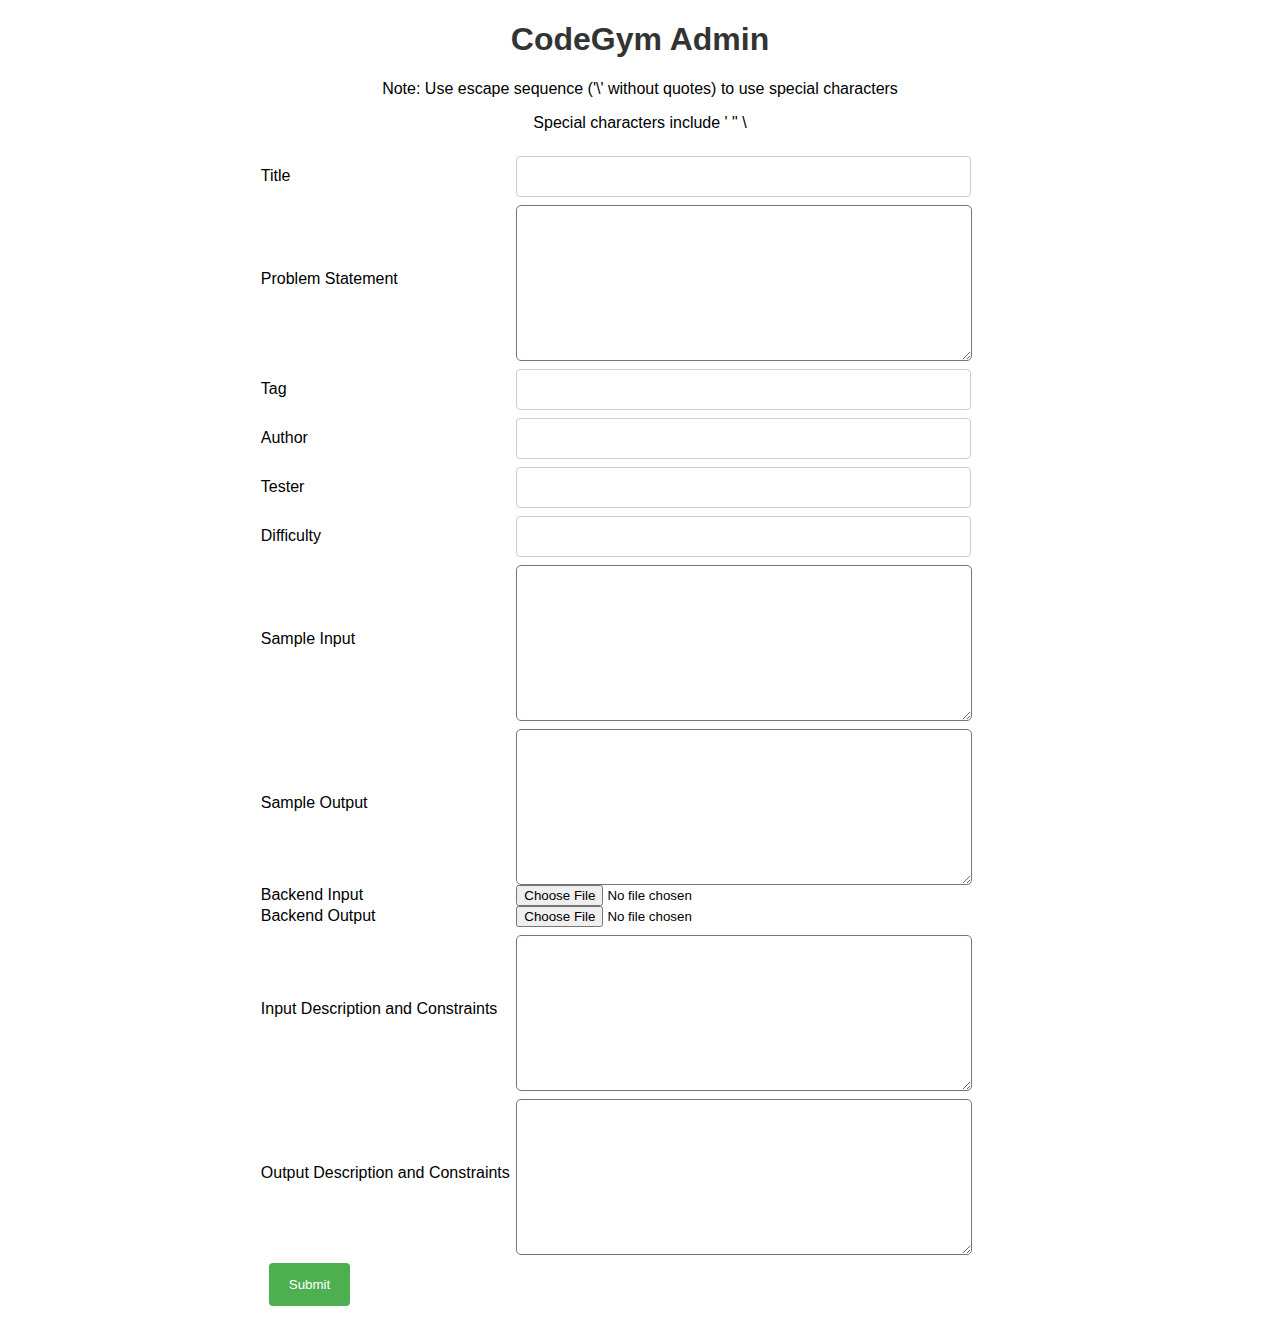
<file: admin.html>
<!DOCTYPE html>
<html>
<head>
	<title>
		Admin Page
	</title>
	<style>
		html{
			font-family: sans-serif;
		}
		input[type=text], select {
			margin-right: auto;
			margin-left:auto; 
			width:45%;
			padding: 12px 20px;
			margin-top: 8px;
			display: inline-block;
			border: 1px solid #ccc;
			border-radius: 4px;
			box-sizing: border-box;
		}
		form{
			text-align: left;
			margin-left: 20%;
			
		}
		input[type=submit] {
			background-color: #4CAF50;
			color: white;
			padding: 14px 20px;
			margin: 8px 8px;
			border: none;
			border-radius: 4px;
			cursor: pointer;
		}

		input[type=submit]:hover {
			background-color: #45a049;
		}
		label{
			display: inline-block;
		}
		textarea {
			border-radius: 5px;
			margin-top: 8px;
		}
		.elongated{
			height: 150px;
			width: 44.5%;
		}
		.formfield *{
			vertical-align: middle;
		}
	</style>
</head>
<body>
	<h1 style="text-align: center; color: #333;">CodeGym Admin</h1>
	<p style="text-align: center;">Note: Use escape sequence ('\' without quotes) to use special characters</p>
	<p style="text-align: center;">Special characters include ' " \</p>
	<form action="admin_backend.php" method="post" enctype="multipart/form-data">
		<label for="title">Title</label>
		<input type="text" name="title" required><br>

		<div class="formfield">
			<label for="problem_statement">Problem Statement</label>
			<textarea type="text" class="elongated" name="problem_statement" required></textarea><br>
		</div>

		<label for="tag">Tag</label>
		<input type="text" name="tag" required><br>

		<label for="author">Author</label>
		<input type="text" name="author" required><br> 

		<label for="tester">Tester</label>
		<input type="text" name="tester" required><br>

		<label for="difficulty">Difficulty</label>
		<input type="text" name="difficulty" required><br>

		<div class="formfield">
			<label for="sample_input">Sample Input</label>
			<textarea type="text" class="elongated" name="sample_input" required></textarea><br>
		</div>

		<div class="formfield">
			<label for="sample_output">Sample Output</label>
			<textarea type="text" class="elongated" name="sample_output" required></textarea><br>
		</div>
		<div class="formfield">
			<label for="backend_input">Backend Input</label>
			<input type="file" name="backend_input" id="backend_input">
		</div>
		<div class="formfield">
			<label for="backend_output">Backend Output</label>
			<input type="file" name="backend_output" id="backend_output">
		</div>
		<div class="formfield">
			<label for="input_text">Input Description and Constraints</label>
			<textarea type="text" class="elongated" name="input_text" required></textarea><br>
		</div>

		<div class="formfield">
			<label for="output_text" id="max">Output Description and Constraints</label>
			<textarea type="text" class="elongated" name="output_text" required></textarea><br>
		</div>

		<input type="submit" value="Submit">
	</form>
	<script type="text/javascript">
		var width = document.getElementById('max').offsetWidth;
		width += 2;
		width += "px";
		for(var i = 0; i<12; i++)
			document.getElementsByTagName('label')[i].style.width = width ;
	</script>
</body>
</html>
<!DOCTYPE html>
</file>
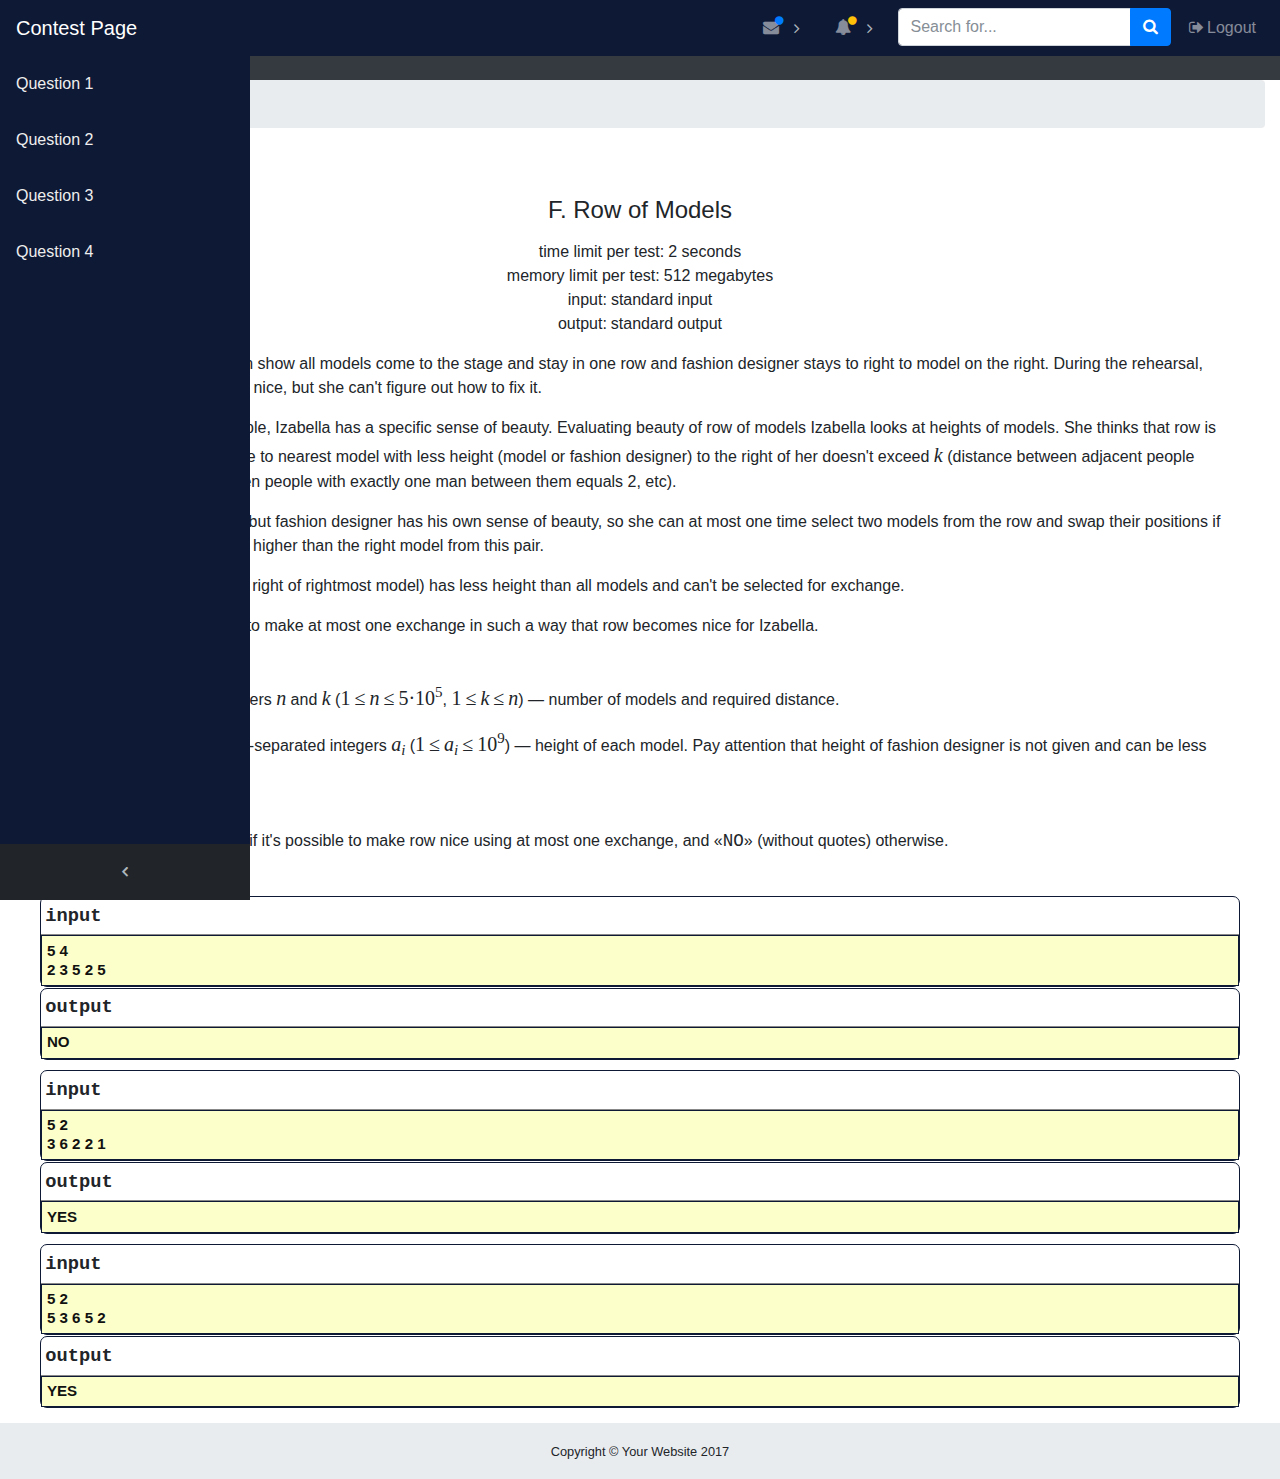
<file: contest.html>
<!DOCTYPE html>
<html lang="en">

<head>
  <meta charset="utf-8">
  <meta http-equiv="X-UA-Compatible" content="IE=edge">
  <meta name="viewport" content="width=device-width, initial-scale=1, shrink-to-fit=no">
  <meta name="description" content="">
  <meta name="author" content="">
  <title>SB Admin - Start Bootstrap Template</title>
  <!-- Bootstrap core CSS-->
  <link href="vendor/bootstrap/css/bootstrap.min.css" rel="stylesheet">
  <!-- Custom fonts for this template-->
  <link href="vendor/font-awesome/css/font-awesome.min.css" rel="stylesheet" type="text/css">
  <!-- Custom styles for this template-->
  <link href="css/sb-admin.css" rel="stylesheet">
  <link href="css/problem-statement.css" rel="stylesheet">
</head>

<body class="fixed-nav sticky-footer bg-dark" id="page-top">
  <!-- Navigation-->
  <<nav class="navbar navbar-expand-lg navbar-dark fixed-top" id="mainNav" style="background-color: #0E1935">
    <div class="navbar-brand">Contest Page</div>
    <button class="navbar-toggler navbar-toggler-right" type="button" data-toggle="collapse" data-target="#navbarResponsive" aria-controls="navbarResponsive" aria-expanded="false" aria-label="Toggle navigation">
      <span class="navbar-toggler-icon"></span>
    </button>
    <div class="collapse navbar-collapse" id="navbarResponsive">

      <ul class="navbar-nav navbar-sidenav" id="exampleAccordion">
        <li class="nav-item" data-toggle="tooltip" data-placement="right" title="Dashboard">
          <a class="nav-link">
            <span class="nav-link-text">Question 1</span>
          </a>
        </li>
        <li class="nav-item" data-toggle="tooltip" data-placement="right" title="Dashboard">
          <a class="nav-link">
            <span class="nav-link-text">Question 2</span>
          </a>
        </li>
        <li class="nav-item" data-toggle="tooltip" data-placement="right" title="Dashboard">
          <a class="nav-link">
            <span class="nav-link-text">Question 3</span>
          </a>
        </li>
        <li class="nav-item" data-toggle="tooltip" data-placement="right" title="Dashboard">
          <a class="nav-link">
            <span class="nav-link-text">Question 4</span>
          </a>
        </li>
        <!-- <li class="nav-item" data-toggle="tooltip" data-placement="right" title="Components">
          <a class="nav-link nav-link-collapse collapsed" data-toggle="collapse" href="#collapseComponents" data-parent="#exampleAccordion">
            <i class="fa fa-fw fa-wrench"></i>
            <span class="nav-link-text">Components</span>
          </a>
          <ul class="sidenav-second-level collapse" id="collapseComponents">
            <li>
              <a href="navbar.html">Navbar</a>
            </li>
            <li>
              <a href="cards.html">Cards</a>
            </li>
          </ul>
        </li>
        <li class="nav-item" data-toggle="tooltip" data-placement="right" title="Example Pages">
          <a class="nav-link nav-link-collapse collapsed" data-toggle="collapse" href="#collapseExamplePages" data-parent="#exampleAccordion">
            <i class="fa fa-fw fa-file"></i>
            <span class="nav-link-text">Example Pages</span>
          </a>
          <ul class="sidenav-second-level collapse" id="collapseExamplePages">
            <li>
              <a href="login.html">Login Page</a>
            </li>
            <li>
              <a href="register.html">Registration Page</a>
            </li>
            <li>
              <a href="forgot-password.html">Forgot Password Page</a>
            </li>
            <li>
              <a href="blank.html">Blank Page</a>
            </li>
          </ul>
        </li> 
        <li class="nav-item" data-toggle="tooltip" data-placement="right" title="Menu Levels">
          <a class="nav-link nav-link-collapse collapsed" data-toggle="collapse" href="#collapseMulti" data-parent="#exampleAccordion">
            <i class="fa fa-fw fa-sitemap"></i>
            <span class="nav-link-text">Menu Levels</span>
          </a>
          <ul class="sidenav-second-level collapse" id="collapseMulti">
            <li>
              <a href="#">Second Level Item</a>
            </li>
            <li>
              <a href="#">Second Level Item</a>
            </li>
            <li>
              <a href="#">Second Level Item</a>
            </li>
            <li>
              <a class="nav-link-collapse collapsed" data-toggle="collapse" href="#collapseMulti2">Third Level</a>
              <ul class="sidenav-third-level collapse" id="collapseMulti2">
                <li>
                  <a href="#">Third Level Item</a>
                </li>
                <li>
                  <a href="#">Third Level Item</a>
                </li>
                <li>
                  <a href="#">Third Level Item</a>
                </li>
              </ul>
            </li>
          </ul>
        </li>
        <li class="nav-item" data-toggle="tooltip" data-placement="right" title="Link">
          <a class="nav-link" href="#">
            <i class="fa fa-fw fa-link"></i>
            <span class="nav-link-text">Link</span>
          </a>
        </li>-->
      </ul>
      <ul class="navbar-nav sidenav-toggler">
        <li class="nav-item">
          <a class="nav-link text-center" id="sidenavToggler">
            <i class="fa fa-fw fa-angle-left"></i>
          </a>
        </li>
      </ul>
      <ul class="navbar-nav ml-auto">
        <li class="nav-item dropdown">
          <a class="nav-link dropdown-toggle mr-lg-2" id="messagesDropdown" href="#" data-toggle="dropdown" aria-haspopup="true" aria-expanded="false">
            <i class="fa fa-fw fa-envelope"></i>
            <span class="d-lg-none">Messages
              <span class="badge badge-pill badge-primary">12 New</span>
            </span>
            <span class="indicator text-primary d-none d-lg-block">
              <i class="fa fa-fw fa-circle"></i>
            </span>
          </a>
          <div class="dropdown-menu" aria-labelledby="messagesDropdown">
            <h6 class="dropdown-header">New Messages:</h6>
            <div class="dropdown-divider"></div>
            <a class="dropdown-item" href="#">
              <strong>David Miller</strong>
              <span class="small float-right text-muted">11:21 AM</span>
              <div class="dropdown-message small">Hey there! This new version of SB Admin is pretty awesome! These messages clip off when they reach the end of the box so they don't overflow over to the sides!</div>
            </a>
            <div class="dropdown-divider"></div>
            <a class="dropdown-item" href="#">
              <strong>Jane Smith</strong>
              <span class="small float-right text-muted">11:21 AM</span>
              <div class="dropdown-message small">I was wondering if you could meet for an appointment at 3:00 instead of 4:00. Thanks!</div>
            </a>
            <div class="dropdown-divider"></div>
            <a class="dropdown-item" href="#">
              <strong>John Doe</strong>
              <span class="small float-right text-muted">11:21 AM</span>
              <div class="dropdown-message small">I've sent the final files over to you for review. When you're able to sign off of them let me know and we can discuss distribution.</div>
            </a>
            <div class="dropdown-divider"></div>
            <a class="dropdown-item small" href="#">View all messages</a>
          </div>
        </li>
        <li class="nav-item dropdown">
          <a class="nav-link dropdown-toggle mr-lg-2" id="alertsDropdown" href="#" data-toggle="dropdown" aria-haspopup="true" aria-expanded="false">
            <i class="fa fa-fw fa-bell"></i>
            <span class="d-lg-none">Alerts
              <span class="badge badge-pill badge-warning">6 New</span>
            </span>
            <span class="indicator text-warning d-none d-lg-block">
              <i class="fa fa-fw fa-circle"></i>
            </span>
          </a>
          <div class="dropdown-menu" aria-labelledby="alertsDropdown">
            <h6 class="dropdown-header">New Alerts:</h6>
            <div class="dropdown-divider"></div>
            <a class="dropdown-item" href="#">
              <span class="text-success">
                <strong>
                  <i class="fa fa-long-arrow-up fa-fw"></i>Status Update</strong>
              </span>
              <span class="small float-right text-muted">11:21 AM</span>
              <div class="dropdown-message small">This is an automated server response message. All systems are online.</div>
            </a>
            <div class="dropdown-divider"></div>
            <a class="dropdown-item" href="#">
              <span class="text-danger">
                <strong>
                  <i class="fa fa-long-arrow-down fa-fw"></i>Status Update</strong>
              </span>
              <span class="small float-right text-muted">11:21 AM</span>
              <div class="dropdown-message small">This is an automated server response message. All systems are online.</div>
            </a>
            <div class="dropdown-divider"></div>
            <a class="dropdown-item" href="#">
              <span class="text-success">
                <strong>
                  <i class="fa fa-long-arrow-up fa-fw"></i>Status Update</strong>
              </span>
              <span class="small float-right text-muted">11:21 AM</span>
              <div class="dropdown-message small">This is an automated server response message. All systems are online.</div>
            </a>
            <div class="dropdown-divider"></div>
            <a class="dropdown-item small" href="#">View all alerts</a>
          </div>
        </li>
        <li class="nav-item">
          <form class="form-inline my-2 my-lg-0 mr-lg-2">
            <div class="input-group">
              <input class="form-control" type="text" placeholder="Search for...">
              <span class="input-group-btn">
                <button class="btn btn-primary" type="button">
                  <i class="fa fa-search"></i>
                </button>
              </span>
            </div>
          </form>
        </li>
        <li class="nav-item">
          <a class="nav-link" data-toggle="modal" data-target="#exampleModal">
            <i class="fa fa-fw fa-sign-out"></i>Logout</a>
        </li>
      </ul>
    </div>
  </nav>
  <div class="content-wrapper">
    <div class="container-fluid">
      <!-- Breadcrumbs-->
      <ol class="breadcrumb">
        <li class="breadcrumb-item">
          <a href="index.html">Dashboard</a>
        </li>
        <li class="breadcrumb-item active">Contest Page</li>
      </ol>
      <div class="row">
        <div class="col-12">
          <h2>Contest on <div class="topic"></div></h2>
          <div class="problemindexholder" problemindex="F">
            <div class="ttypography">
              <div class="problem-statement">
                <div class="header">
                  <div class="title">F. Row of Models</div>
                  <div class="time-limit">
                    <div class="property-title">time limit per test</div>2 seconds
                  </div>
                  <div class="memory-limit">
                    <div class="property-title">memory limit per test</div>512 megabytes
                  </div>
                  <div class="input-file">
                    <div class="property-title">input</div>standard input
                  </div>
                  <div class="output-file">
                    <div class="property-title">output</div>standard output
                  </div>
                </div>
                <div>
                  <p>During the final part of fashion show all models come to the stage and stay in one row and fashion designer stays to right to model on the right. During the rehearsal, Izabella noticed, that row isn't nice, but she can't figure out how to fix it. 
                  </p>
                  <p>Like many other creative people, Izabella has a specific sense of beauty. Evaluating beauty of row of models Izabella looks at heights of models. She thinks that row is nice if for each model distance to nearest model with less height (model or fashion designer) to the right of her doesn't exceed <span class="tex-span"><i>k</i></span> (distance between adjacent people equals 1, the distance between people with exactly one man between them equals 2, etc). 
                  </p>
                  <p>She wants to make row nice, but fashion designer has his own sense of beauty, so she can at most one time select two models from the row and swap their positions if the left model from this pair is higher than the right model from this pair.
                  </p>
                  <p>Fashion designer (man to the right of rightmost model) has less height than all models and can't be selected for exchange.</p>
                  <p>You should tell if it's possible to make at most one exchange in such a way that row becomes nice for Izabella. 
                  </p>
                </div>
                <div class="input-specification">
                  <div class="section-title">Input</div>
                  <p>In first line there are two integers <span class="tex-span"><i>n</i></span> and <span class="tex-span"><i>k</i></span> (<span class="tex-span">1 ≤ <i>n</i> ≤ 5·10<sup class="upper-index">5</sup></span>, <span class="tex-span">1 ≤ <i>k</i> ≤ <i>n</i></span>) — number of models and required distance.</p><p>Second line contains <span class="tex-span"><i>n</i></span> space-separated integers <span class="tex-span"><i>a</i><sub class="lower-index"><i>i</i></sub></span> (<span class="tex-span">1 ≤ <i>a</i><sub class="lower-index"><i>i</i></sub> ≤ 10<sup class="upper-index">9</sup></span>) — height of each model. Pay attention that height of fashion designer is not given and can be less than 1.</p></div><div class="output-specification"><div class="section-title">Output</div><p>Print «<span class="tex-font-style-tt">YES</span>» (without quotes) if it's possible to make row nice using at most one exchange, and «<span class="tex-font-style-tt">NO</span>» (without quotes) otherwise.</p></div><div class="sample-tests"><div class="section-title">Examples</div><div class="sample-test"><div class="input"><div class="title">Input</div><pre>5 4<br />2 3 5 2 5<br /></pre></div><div class="output"><div class="title">Output</div><pre>NO</pre></div><div class="input"><div class="title">Input</div><pre>5 2<br />3 6 2 2 1<br /></pre></div><div class="output"><div class="title">Output</div><pre>YES</pre></div><div class="input"><div class="title">Input</div><pre>5 2<br />5 3 6 5 2<br /></pre></div><div class="output"><div class="title">Output</div><pre>YES</pre></div></div></div></div><p>  </p></div>
</div>



        </div>
      </div>
    </div>
    <!-- /.container-fluid-->
    <!-- /.content-wrapper-->
    <footer class="sticky-footer">
      <div class="container">
        <div class="text-center">
          <small>Copyright © Your Website 2017</small>
        </div>
      </div>
    </footer>
    <!-- Scroll to Top Button-->
    <a class="scroll-to-top rounded" href="#page-top">
      <i class="fa fa-angle-up"></i>
    </a>
    <!-- Logout Modal-->
    <div class="modal fade" id="exampleModal" tabindex="-1" role="dialog" aria-labelledby="exampleModalLabel" aria-hidden="true">
      <div class="modal-dialog" role="document">
        <div class="modal-content">
          <div class="modal-header">
            <h5 class="modal-title" id="exampleModalLabel">Ready to Leave?</h5>
            <button class="close" type="button" data-dismiss="modal" aria-label="Close">
              <span aria-hidden="true">×</span>
            </button>
          </div>
          <div class="modal-body">Select "Logout" below if you are ready to end your current session.</div>
          <div class="modal-footer">
            <button class="btn btn-secondary" type="button" data-dismiss="modal">Cancel</button>
            <a class="btn btn-primary" href="logout.php">Logout</a>
          </div>
        </div>
      </div>
    </div>
    <!-- Bootstrap core JavaScript-->
    <script src="vendor/jquery/jquery.min.js"></script>
    <script src="vendor/bootstrap/js/bootstrap.bundle.min.js"></script>
    <!-- Core plugin JavaScript-->
    <script src="vendor/jquery-easing/jquery.easing.min.js"></script>
    <!-- Custom scripts for all pages-->
    <script src="js/sb-admin.min.js"></script>
  </div>
</body>

</html>
</file>
<file: css/problem-statement.css>
.problem-statement {
    margin: 0.6em;
    /*font-family: verdana,arial,sans-serif;*/
    font-family: sans-serif, Helvetica, Arial;
    /*line-height: 1.5em;*/
    /*font-size: 1.4rem;*/
}

.problem-statement .epigraph {
    margin-left: 67%;
    width: 33%;
}

.problem-statement .epigraph-text {
}

.problem-statement .epigraph-source {
    border-top: .8px solid #888;
    border-radius: 5px;
    text-align: right;
}

.problem-statement p {
    margin: 0 0 1em 0 !important;
}

.problem-statement .header {
    margin-bottom: 1em;
    text-align: center;
}

.problem-statement .header .title {
    font-size: 150%;
    margin-bottom: 0.5em;
}

.problem-statement .header .title {
    font-size: 150%;
    font-family:  sans-serif, Helvetica, Arial,"Helvetica Neue";
    /*font-family: arial,sans-serif;*/
}

.problem-statement ul {
    list-style: disc;
    list-style-type: disc;
    list-style-position: outside;
    margin-top: 1em !important;
    margin-bottom: 1em !important;
}

.problem-statement ol {
    list-style: decimal;
    list-style-type: decimal;
    list-style-position: outside;
    margin-top: 1em !important;
    margin-bottom: 1em !important;
}

.problem-statement li {
    line-height: 1.5em;
    margin-left: 3em;
}

.problem-statement .property-title {
    display: inline;
    padding-right: 4px;
}

.problem-statement .property-title:after {
    content: ":";
}

.problem-statement .time-limit, .problem-statement .memory-limit, .problem-statement .input-file, .problem-statement .output-file {
    margin: 0 auto;
}

.problem-statement .legend {
    margin-bottom: 1em;
}

.problem-statement .section-title {
    font-family: sans-serif, Helvetica, Arial, "Helvetica Neue";
    /*font-family: arial,sans-serif;*/
    font-size: 120%;
    font-weight: bold;
}

.problem-statement .input-specification,
    .problem-statement .output-specification,
    .problem-statement .sample-tests,
    .problem-statement .author,
    .problem-statement .resource,
    .problem-statement .date {
    margin-bottom: 1em;
}

.problem-statement .output-specification {
    margin-bottom: 1em;
}

.problem-statement .sample-tests .sample-test {
}

.problem-statement .sample-tests .input, .problem-statement .sample-tests .output {
    border: 0.5px solid #0E1935;
    border-radius: 7px;
}

.problem-statement .sample-tests .output {
    margin-bottom: .8em;
    position: relative;

    top: 1px;
}

.problem-statement .sample-tests pre {
    line-height: 1.25em;
    color: #111;
    padding: 0.35em;
    font-family: sans-serif;
    font-size: 1.05em;
    font-weight: bold;
    border: 0.5px solid #0E1935;
    margin:0; 
    background-color: #fcffc9;
}

.problem-statement .sample-tests {
    font-family: Consolas, "Lucida Console", "Andale Mono", "Bitstream Vera Sans Mono", "Courier New", Courier;
    font-size: 0.9em;
}

.problem-statement .sample-tests .title {
    /*font-family: "Helvetica Neue", Helvetica, Arial, sans-serif;*/
    /*font-family: arial,sans-serif;*/
    font-size: 1.3em;
    padding: 0.25em;
    border-bottom: 1px solid #888;
    text-transform: lowercase;
    font-weight: bold;
}

.problem-statement .test {
    margin-bottom: 3em;
}

.problem-statement .test-title {
    /*font-size: 150%;*/
    font-weight: bold;
}

.problem-statement .test-stem {
    margin: 0.5em 0 0.5em 0;
}

.problem-statement input[type="submit"] {
    margin-top: 0.5em;
    margin-right: 1em;
    padding: 0 1em;
}

.problemindexholder {
    position: relative;
}

div .problem-statement-overlay {
    position: absolute;
    top: 0;
    left: 0;
    height: 100%;
    width: 100%;
    background-color: #000;
    z-index: 50;
    opacity: 0.5;
}

.load-answers-waiting-indicator {
    position: absolute;
    top: 49%;
    left: 49%;
}

.problem-statement input[type="radio"] {
    margin-right: 0.5em;
}

.problem-statement input[type="checkbox"] {
    margin-right: 0.5em;
}


.problem-statement input[type="text"] {
    width: 20em;
}

.problem-statement textarea {
    width: 20em;
    height: 7em;
}

.problem-statement .test-form {
    line-height: 1.75em;
}

.problem-statement .test-form {
    line-height: 1.75em;
}

.tex-formula {
    font-family: "times new roman",sans-serif;
    vertical-align: middle;
    margin: 0;
    border:medium none;
    position: relative;
    bottom: 2px;
}

.tex-span {
    font-size: 125%;
    font-family: "times new roman",sans-serif;
    white-space: nowrap;
}

.tex-font-size-tiny {
    font-size: 70%;
}

.tex-font-size-script {
    font-size: 75%;
}

.tex-font-size-footnotes {
    font-size: 85%;
}

.tex-font-size-small {
    font-size: 85%;
}

.tex-font-size-normal {
    font-size: 100%;
}

.tex-font-size-large-1 {
    font-size: 115%;
}

.tex-font-size-large-2 {
    font-size: 130%;
}

.tex-font-size-large-3 {
    font-size: 145%;
}

.tex-font-size-huge-1 {
    font-size: 175%;
}

.tex-font-size-huge-2 {
    font-size: 200%;
}

.tex-font-style-rm {
}

.tex-font-style-sf {
    font-family: "Helvetica Neue", Helvetica, Arial, sans-serif;
    /*font-family: arial,sans-serif;*/
}

.tex-font-style-tt {
    font-size: 110%;
    font-family: courier new,monospace;
}

.tex-font-style-md {
}

.tex-font-style-bf {
    font-weight: bold;
}

.tex-font-style-up {
}

.tex-font-style-it {
    font-style: italic;
}

.tex-font-style-sl {
    font-style: italic;
}

.tex-font-style-sc {
    text-transform: uppercase;
}

.tex-font-style-striked {
    text-decoration: line-through;
}

.tex-font-style-underline {
    text-decoration: underline;
}

.tex-graphics {
    display: block;
}
</file>
<file: css/sb-admin.css>
/*!
 * Start Bootstrap - SB Admin v4.0.0-beta.2 (https://startbootstrap.com/template-overviews/sb-admin)
 * Copyright 2013-2017 Start Bootstrap
 * Licensed under MIT (https://github.com/BlackrockDigital/startbootstrap-sb-admin/blob/master/LICENSE)
 */
html {
  position: relative;
  min-height: 100%; }

body {
  overflow-x: hidden; }

body.sticky-footer {
  margin-bottom: 56px; }
  body.sticky-footer .content-wrapper {
    min-height: calc(100vh - 56px - 56px); }

body.fixed-nav {
  padding-top: 56px; }

.content-wrapper {
  min-height: calc(100vh - 56px);
  /*padding-top: 1rem; */
}

.scroll-to-top {
  position: fixed;
  right: 15px;
  bottom: 3px;
  display: none;
  width: 50px;
  height: 50px;
  text-align: center;
  color: white;
  background: rgba(52, 58, 64, 0.5);
  line-height: 45px; }
  .scroll-to-top:focus, .scroll-to-top:hover {
    color: white; }
  .scroll-to-top:hover {
    background: #343a40; }
  .scroll-to-top i {
    font-weight: 800; }

.smaller {
  font-size: 0.7rem; }

.o-hidden {
  overflow: hidden !important; }

.z-0 {
  z-index: 0; }

.z-1 {
  z-index: 1; }

#mainNav .navbar-collapse {
  overflow: auto;
  max-height: 75vh; }
  #mainNav .navbar-collapse .navbar-nav .nav-item .nav-link {
    cursor: pointer; }
  #mainNav .navbar-collapse .navbar-sidenav .nav-link-collapse:after {
    float: right;
    content: '\f107';
    font-family: 'FontAwesome'; }
  #mainNav .navbar-collapse .navbar-sidenav .nav-link-collapse.collapsed:after {
    content: '\f105'; }
  #mainNav .navbar-collapse .navbar-sidenav .sidenav-second-level,
  #mainNav .navbar-collapse .navbar-sidenav .sidenav-third-level {
    padding-left: 0; }
    #mainNav .navbar-collapse .navbar-sidenav .sidenav-second-level > li > a,
    #mainNav .navbar-collapse .navbar-sidenav .sidenav-third-level > li > a {
      display: block;
      padding: 0.5em 0; }
      #mainNav .navbar-collapse .navbar-sidenav .sidenav-second-level > li > a:focus, #mainNav .navbar-collapse .navbar-sidenav .sidenav-second-level > li > a:hover,
      #mainNav .navbar-collapse .navbar-sidenav .sidenav-third-level > li > a:focus,
      #mainNav .navbar-collapse .navbar-sidenav .sidenav-third-level > li > a:hover {
        text-decoration: none; }
  #mainNav .navbar-collapse .navbar-sidenav .sidenav-second-level > li > a {
    padding-left: 1em; }
  #mainNav .navbar-collapse .navbar-sidenav .sidenav-third-level > li > a {
    padding-left: 2em; }
  #mainNav .navbar-collapse .sidenav-toggler {
    display: none; }
  #mainNav .navbar-collapse .navbar-nav > .nav-item.dropdown > .nav-link {
    position: relative;
    min-width: 45px; }
    #mainNav .navbar-collapse .navbar-nav > .nav-item.dropdown > .nav-link:after {
      float: right;
      width: auto;
      content: '\f105';
      border: none;
      font-family: 'FontAwesome'; }
    #mainNav .navbar-collapse .navbar-nav > .nav-item.dropdown > .nav-link .indicator {
      position: absolute;
      top: 5px;
      left: 21px;
      font-size: 10px; }
  #mainNav .navbar-collapse .navbar-nav > .nav-item.dropdown.show > .nav-link:after {
    content: '\f107'; }
  #mainNav .navbar-collapse .navbar-nav > .nav-item.dropdown .dropdown-menu > .dropdown-item > .dropdown-message {
    overflow: hidden;
    max-width: none;
    text-overflow: ellipsis; }

@media (min-width: 992px) {
  #mainNav .navbar-brand {
    width: 0px; }
  #mainNav .navbar-collapse {
    overflow: visible;
    max-height: none; }
    #mainNav .navbar-collapse .navbar-sidenav {
      position: absolute;
      top: 0;
      left: 0;
      overflow-x: hidden;
      overflow-y: auto;
      -webkit-flex-direction: column;
      -ms-flex-direction: column;
      flex-direction: column;
      margin-top: 56px; }
      #mainNav .navbar-collapse .navbar-sidenav > .nav-item {
        width: 250px;
        padding: 0; }
        #mainNav .navbar-collapse .navbar-sidenav > .nav-item > .nav-link {
          padding: 1em; }
        #mainNav .navbar-collapse .navbar-sidenav > .nav-item .sidenav-second-level,
        #mainNav .navbar-collapse .navbar-sidenav > .nav-item .sidenav-third-level {
          padding-left: 0;
          list-style: none; }
          #mainNav .navbar-collapse .navbar-sidenav > .nav-item .sidenav-second-level > li,
          #mainNav .navbar-collapse .navbar-sidenav > .nav-item .sidenav-third-level > li {
            width: 250px; }
            #mainNav .navbar-collapse .navbar-sidenav > .nav-item .sidenav-second-level > li > a,
            #mainNav .navbar-collapse .navbar-sidenav > .nav-item .sidenav-third-level > li > a {
              padding: 1em; }
        #mainNav .navbar-collapse .navbar-sidenav > .nav-item .sidenav-second-level > li > a {
          padding-left: 2.75em; }
        #mainNav .navbar-collapse .navbar-sidenav > .nav-item .sidenav-third-level > li > a {
          padding-left: 3.75em; }
    #mainNav .navbar-collapse .navbar-nav > .nav-item.dropdown > .nav-link {
      min-width: 0; }
      #mainNav .navbar-collapse .navbar-nav > .nav-item.dropdown > .nav-link:after {
        width: 24px;
        text-align: center; }
    #mainNav .navbar-collapse .navbar-nav > .nav-item.dropdown .dropdown-menu > .dropdown-item > .dropdown-message {
      max-width: 300px; } }

#mainNav.fixed-top .sidenav-toggler {
  display: none; }

@media (min-width: 992px) {
  #mainNav.fixed-top .navbar-sidenav {
    height: calc(100vh - 112px); }
  #mainNav.fixed-top .sidenav-toggler {
    position: absolute;
    top: 0;
    left: 0;
    display: flex;
    overflow-x: hidden;
    overflow-y: auto;
    -webkit-flex-direction: column;
    -ms-flex-direction: column;
    flex-direction: column;
    margin-top: calc(100vh - 56px); }
    #mainNav.fixed-top .sidenav-toggler > .nav-item {
      width: 250px;
      padding: 0; }
      #mainNav.fixed-top .sidenav-toggler > .nav-item > .nav-link {
        padding: 1em; } }

#mainNav.fixed-top.navbar-dark .sidenav-toggler {
  background-color: #212529; }
  #mainNav.fixed-top.navbar-dark .sidenav-toggler a i {
    color: #adb5bd; }

#mainNav.fixed-top.navbar-light .sidenav-toggler {
  background-color: #dee2e6; }
  #mainNav.fixed-top.navbar-light .sidenav-toggler a i {
    color: rgba(0, 0, 0, 0.5); }

body.sidenav-toggled #mainNav.fixed-top .sidenav-toggler {
  overflow-x: hidden;
  width: 55px; }
  body.sidenav-toggled #mainNav.fixed-top .sidenav-toggler .nav-item,
  body.sidenav-toggled #mainNav.fixed-top .sidenav-toggler .nav-link {
    width: 55px !important; }

body.sidenav-toggled #mainNav.fixed-top #sidenavToggler i {
  -webkit-transform: scaleX(-1);
  -moz-transform: scaleX(-1);
  -o-transform: scaleX(-1);
  transform: scaleX(-1);
  filter: FlipH;
  -ms-filter: 'FlipH'; }

#mainNav.static-top .sidenav-toggler {
  display: none; }

@media (min-width: 992px) {
  #mainNav.static-top .sidenav-toggler {
    display: flex; } }

body.sidenav-toggled #mainNav.static-top #sidenavToggler i {
  -webkit-transform: scaleX(-1);
  -moz-transform: scaleX(-1);
  -o-transform: scaleX(-1);
  transform: scaleX(-1);
  filter: FlipH;
  -ms-filter: 'FlipH'; }

.content-wrapper {
  overflow-x: hidden;
  background: white; }
#sidenavToggler i {
  font-weight: 800; }

.navbar-sidenav-tooltip.show {
  display: none; }

@media (min-width: 992px) {
  body.sidenav-toggled .content-wrapper {
    margin-left: 55px; } }

body.sidenav-toggled .navbar-sidenav {
  overflow-x: hidden;
  width: 55px; }
  body.sidenav-toggled .navbar-sidenav .nav-link-text {
    display: none; }
  body.sidenav-toggled .navbar-sidenav .nav-item,
  body.sidenav-toggled .navbar-sidenav .nav-link {
    width: 55px !important; }
    body.sidenav-toggled .navbar-sidenav .nav-item:after,
    body.sidenav-toggled .navbar-sidenav .nav-link:after {
      display: none; }

body.sidenav-toggled .navbar-sidenav-tooltip.show {
  display: flex; }

#mainNav.navbar-dark .navbar-collapse .navbar-sidenav .nav-link-collapse:after {
  color: #eee; }

#mainNav.navbar-dark .navbar-collapse .navbar-sidenav > .nav-item > .nav-link {
  color: #eee; }
  #mainNav.navbar-dark .navbar-collapse .navbar-sidenav > .nav-item > .nav-link:hover {
    color: #adb5bd; }

#mainNav.navbar-dark .navbar-collapse .navbar-sidenav > .nav-item .sidenav-second-level > li > a,
#mainNav.navbar-dark .navbar-collapse .navbar-sidenav > .nav-item .sidenav-third-level > li > a {
  color: #eee; }
  #mainNav.navbar-dark .navbar-collapse .navbar-sidenav > .nav-item .sidenav-second-level > li > a:focus, #mainNav.navbar-dark .navbar-collapse .navbar-sidenav > .nav-item .sidenav-second-level > li > a:hover,
  #mainNav.navbar-dark .navbar-collapse .navbar-sidenav > .nav-item .sidenav-third-level > li > a:focus,
  #mainNav.navbar-dark .navbar-collapse .navbar-sidenav > .nav-item .sidenav-third-level > li > a:hover {
    color: #adb5bd; }

#mainNav.navbar-dark .navbar-collapse .navbar-nav > .nav-item.dropdown > .nav-link:after {
  color: #adb5bd; }

@media (min-width: 992px) {
  #mainNav.navbar-dark .navbar-collapse .navbar-sidenav {
    background: #0E1935; }
    #mainNav.navbar-dark .navbar-collapse .navbar-sidenav li.active a {
      color: white !important;
      background-color: #495057; }
      #mainNav.navbar-dark .navbar-collapse .navbar-sidenav li.active a:focus, #mainNav.navbar-dark .navbar-collapse .navbar-sidenav li.active a:hover {
        color: white; }
    #mainNav.navbar-dark .navbar-collapse .navbar-sidenav > .nav-item .sidenav-second-level,
    #mainNav.navbar-dark .navbar-collapse .navbar-sidenav > .nav-item .sidenav-third-level {
      background: #343a40; } }

#mainNav.navbar-light .navbar-collapse .navbar-sidenav .nav-link-collapse:after {
  color: rgba(0, 0, 0, 0.5); }

#mainNav.navbar-light .navbar-collapse .navbar-sidenav > .nav-item > .nav-link {
  color: rgba(0, 0, 0, 0.5); }
  #mainNav.navbar-light .navbar-collapse .navbar-sidenav > .nav-item > .nav-link:hover {
    color: rgba(0, 0, 0, 0.7); }

#mainNav.navbar-light .navbar-collapse .navbar-sidenav > .nav-item .sidenav-second-level > li > a,
#mainNav.navbar-light .navbar-collapse .navbar-sidenav > .nav-item .sidenav-third-level > li > a {
  color: rgba(0, 0, 0, 0.5); }
  #mainNav.navbar-light .navbar-collapse .navbar-sidenav > .nav-item .sidenav-second-level > li > a:focus, #mainNav.navbar-light .navbar-collapse .navbar-sidenav > .nav-item .sidenav-second-level > li > a:hover,
  #mainNav.navbar-light .navbar-collapse .navbar-sidenav > .nav-item .sidenav-third-level > li > a:focus,
  #mainNav.navbar-light .navbar-collapse .navbar-sidenav > .nav-item .sidenav-third-level > li > a:hover {
    color: rgba(0, 0, 0, 0.7); }

#mainNav.navbar-light .navbar-collapse .navbar-nav > .nav-item.dropdown > .nav-link:after {
  color: rgba(0, 0, 0, 0.5); }

@media (min-width: 992px) {
  #mainNav.navbar-light .navbar-collapse .navbar-sidenav {
    background: #f8f9fa; }
    #mainNav.navbar-light .navbar-collapse .navbar-sidenav li.active a {
      color: #000 !important;
      background-color: #e9ecef; }
      #mainNav.navbar-light .navbar-collapse .navbar-sidenav li.active a:focus, #mainNav.navbar-light .navbar-collapse .navbar-sidenav li.active a:hover {
        color: #000; }
    #mainNav.navbar-light .navbar-collapse .navbar-sidenav > .nav-item .sidenav-second-level,
    #mainNav.navbar-light .navbar-collapse .navbar-sidenav > .nav-item .sidenav-third-level {
      background: #f8f9fa; } }

.container{
            /*margin-left: 24px;*/
            /*margin-right: 24px;*/
        }
    .field{
      font-size: 18px;
      margin-bottom: 20px;  
    }
    .field select{
      float: right;
            border-radius: 5px;
    }
        .container{
            /*text-align: center;*/
        }
        .row{
            margin: 0;
        }
        
        #submit{
            /*margin: 5px;*/
        }
   
        /*gradient(#71DDD6,#008EB3);*/
        .contest-form .form-area{
            /*padding-top: -40px;*/
            margin-left: auto;
            margin-right: auto;
            margin-bottom: 10px; 
            max-width: 70%;
            background-color: #eee;
            border: double 15px transparent;
            /*border-radius: 15px;*/
        }
        .card-body-icon {
  position: absolute;
  z-index: 0;
  top: -25px;
  right: -25px;
  font-size: 5rem;
  -webkit-transform: rotate(15deg);
  -ms-transform: rotate(15deg);
  transform: rotate(15deg); }

@media (min-width: 576px) {
  .card-columns {
    column-count: 1; } }

@media (min-width: 768px) {
  .card-columns {
    column-count: 2; } }

@media (min-width: 1200px) {
  .card-columns {
    column-count: 2; } }

.card-login {
  max-width: 25rem; }

.card-register {
  max-width: 40rem; }

footer.sticky-footer {
  position: absolute;
  right: 0;
  bottom: 0;
  width: 100%;
  height: 56px;
  background-color: #e9ecef;
  line-height: 55px; }
</file>
